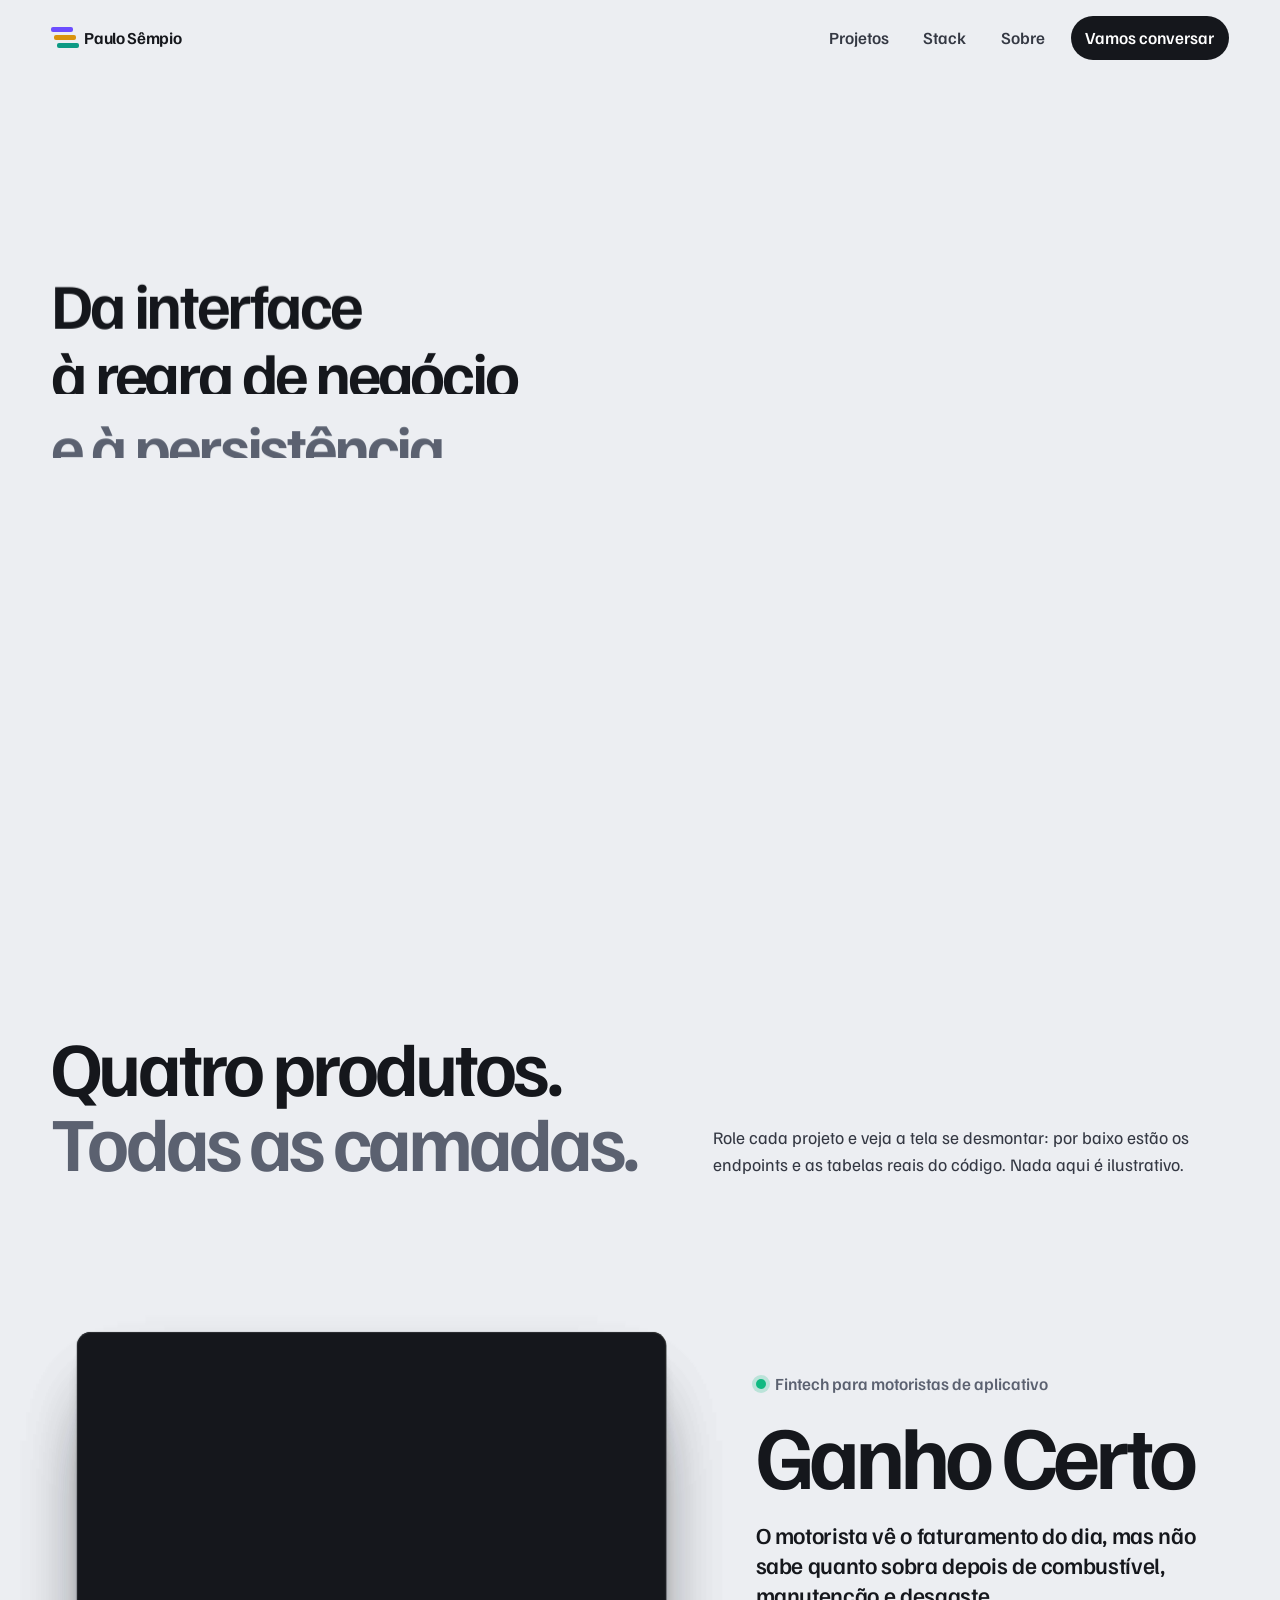
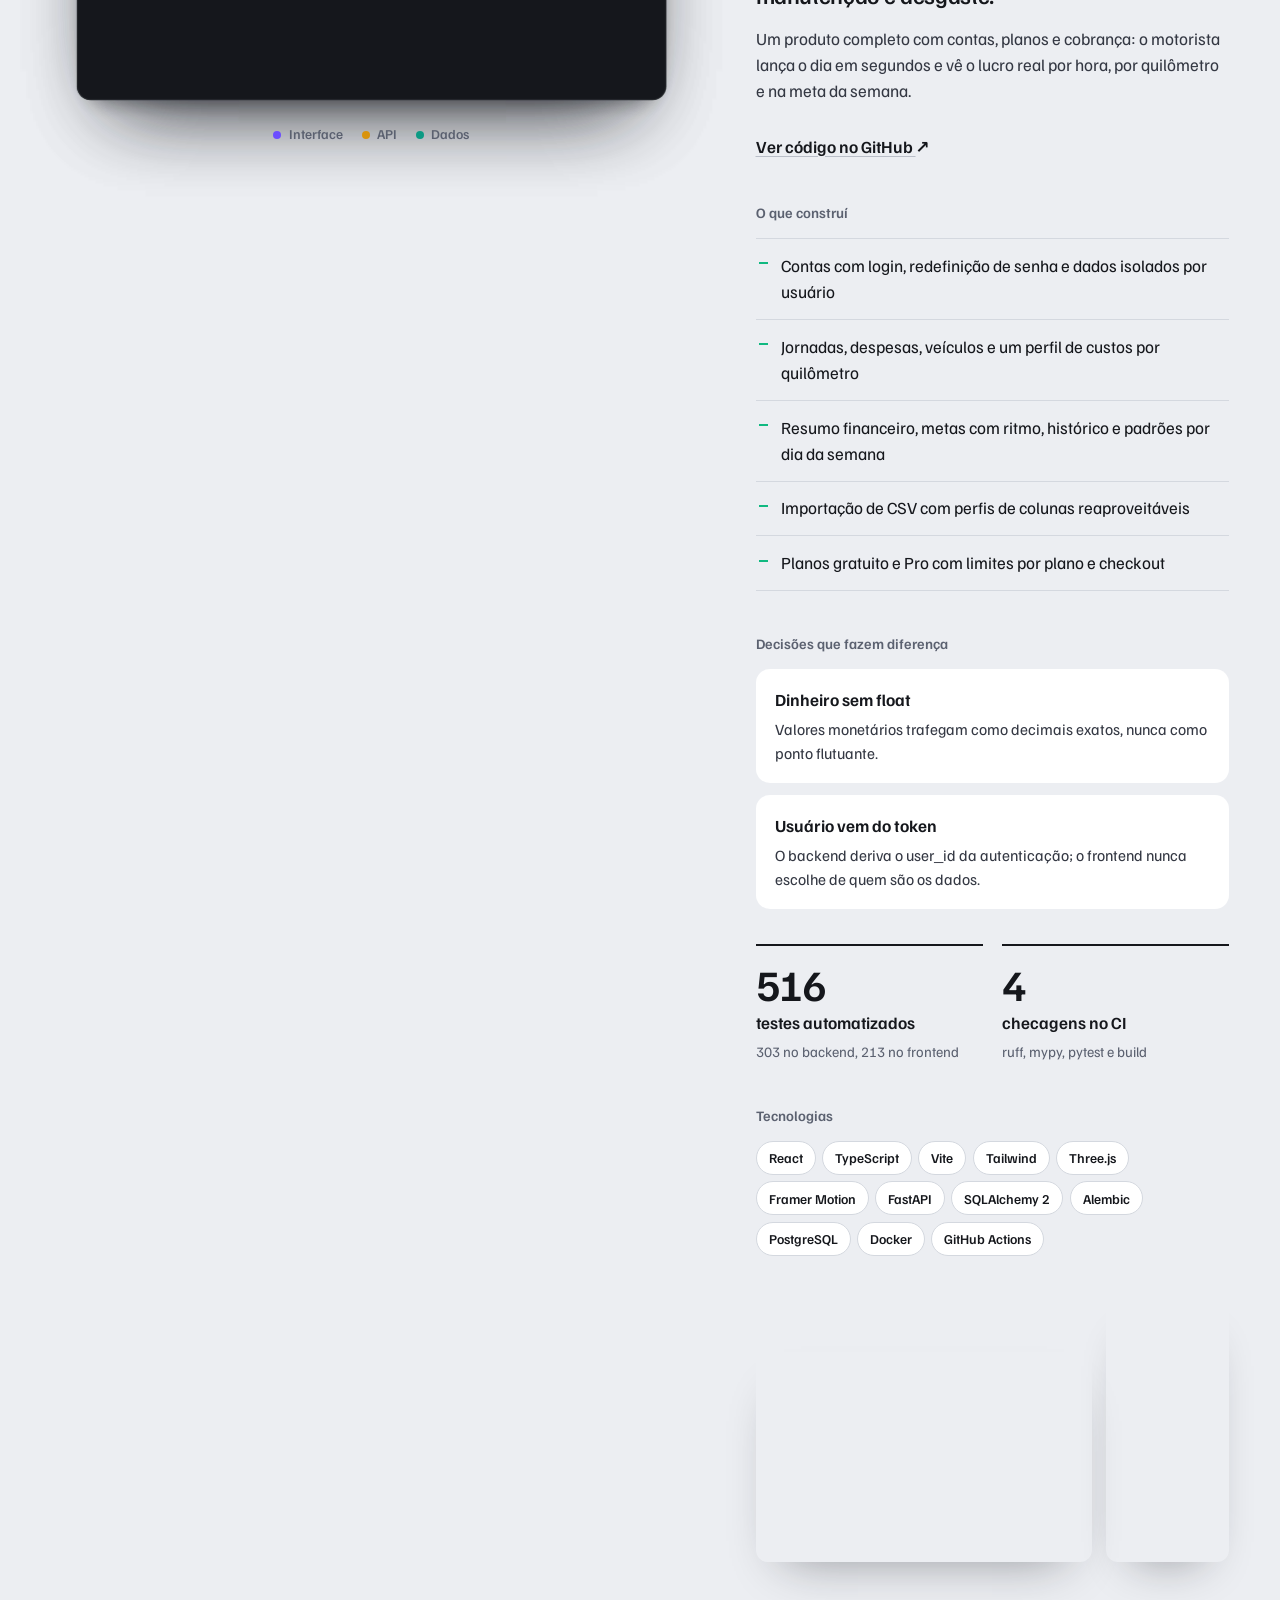
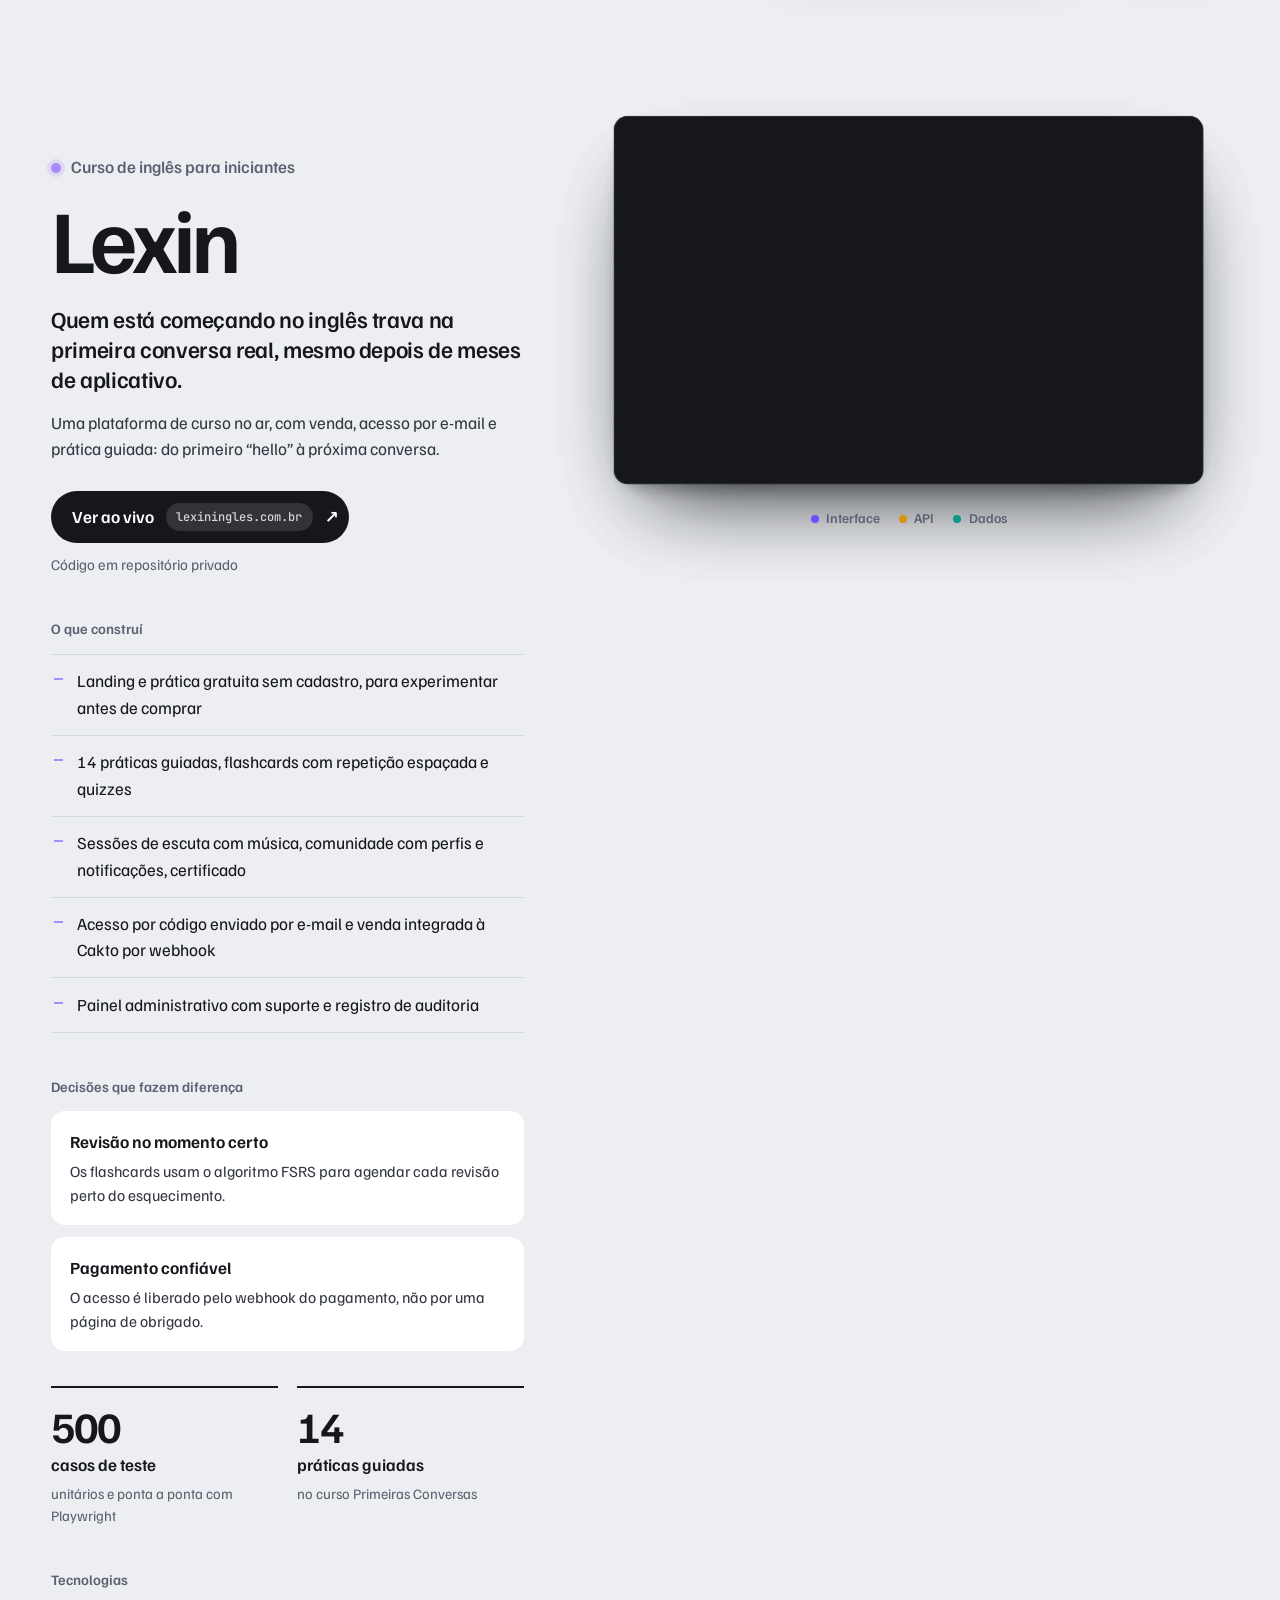
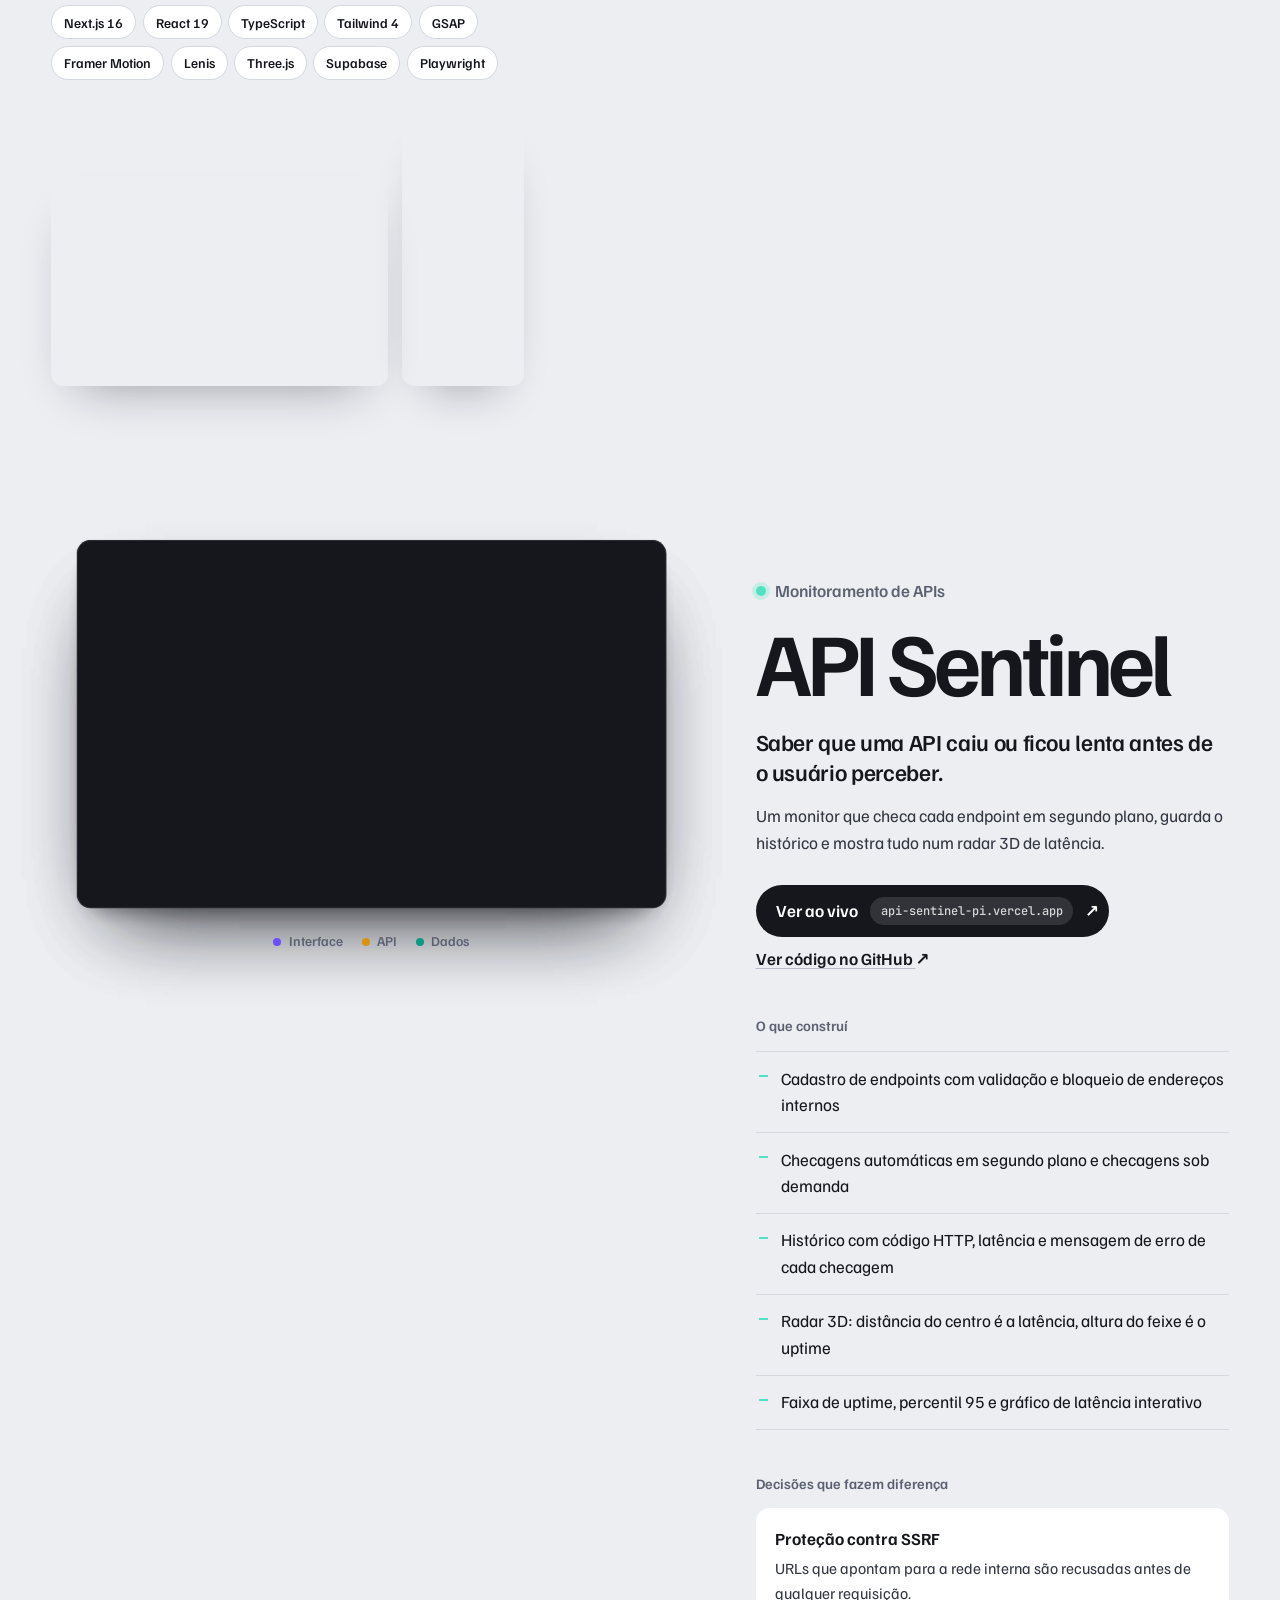
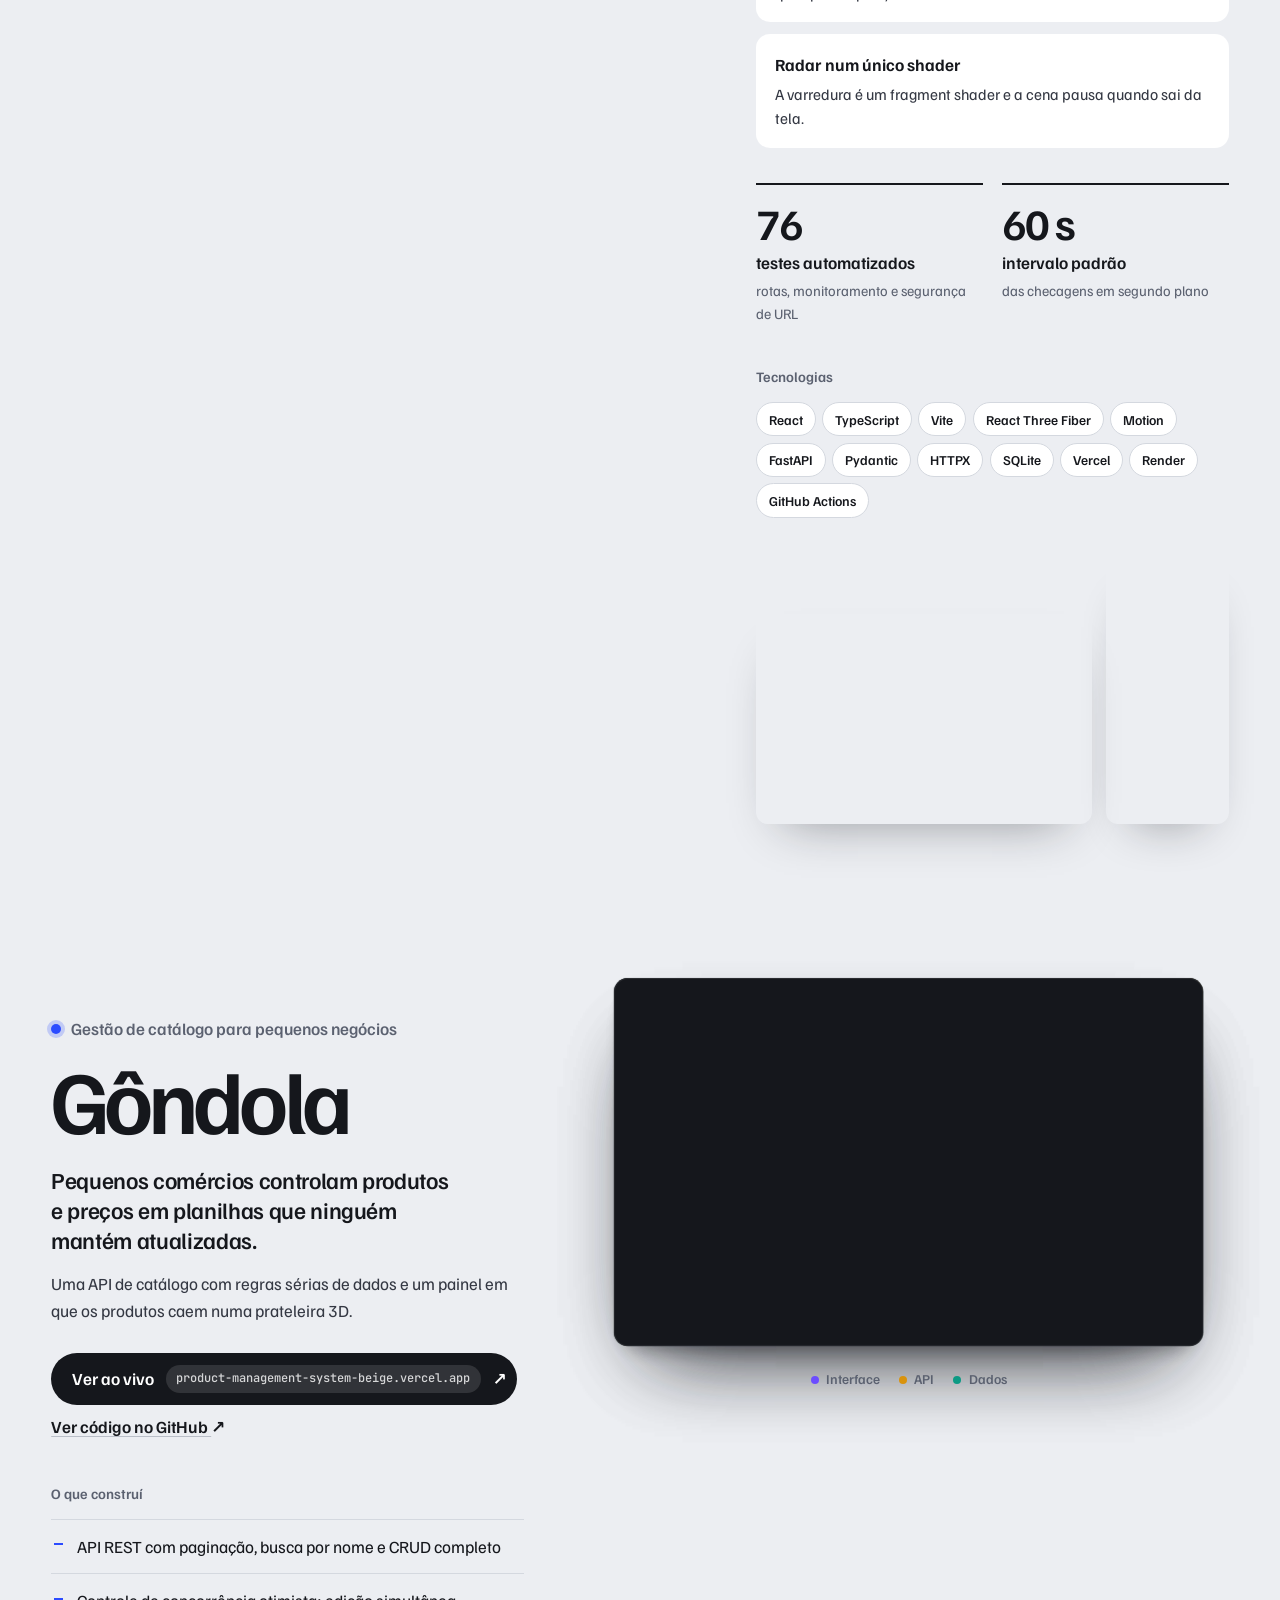
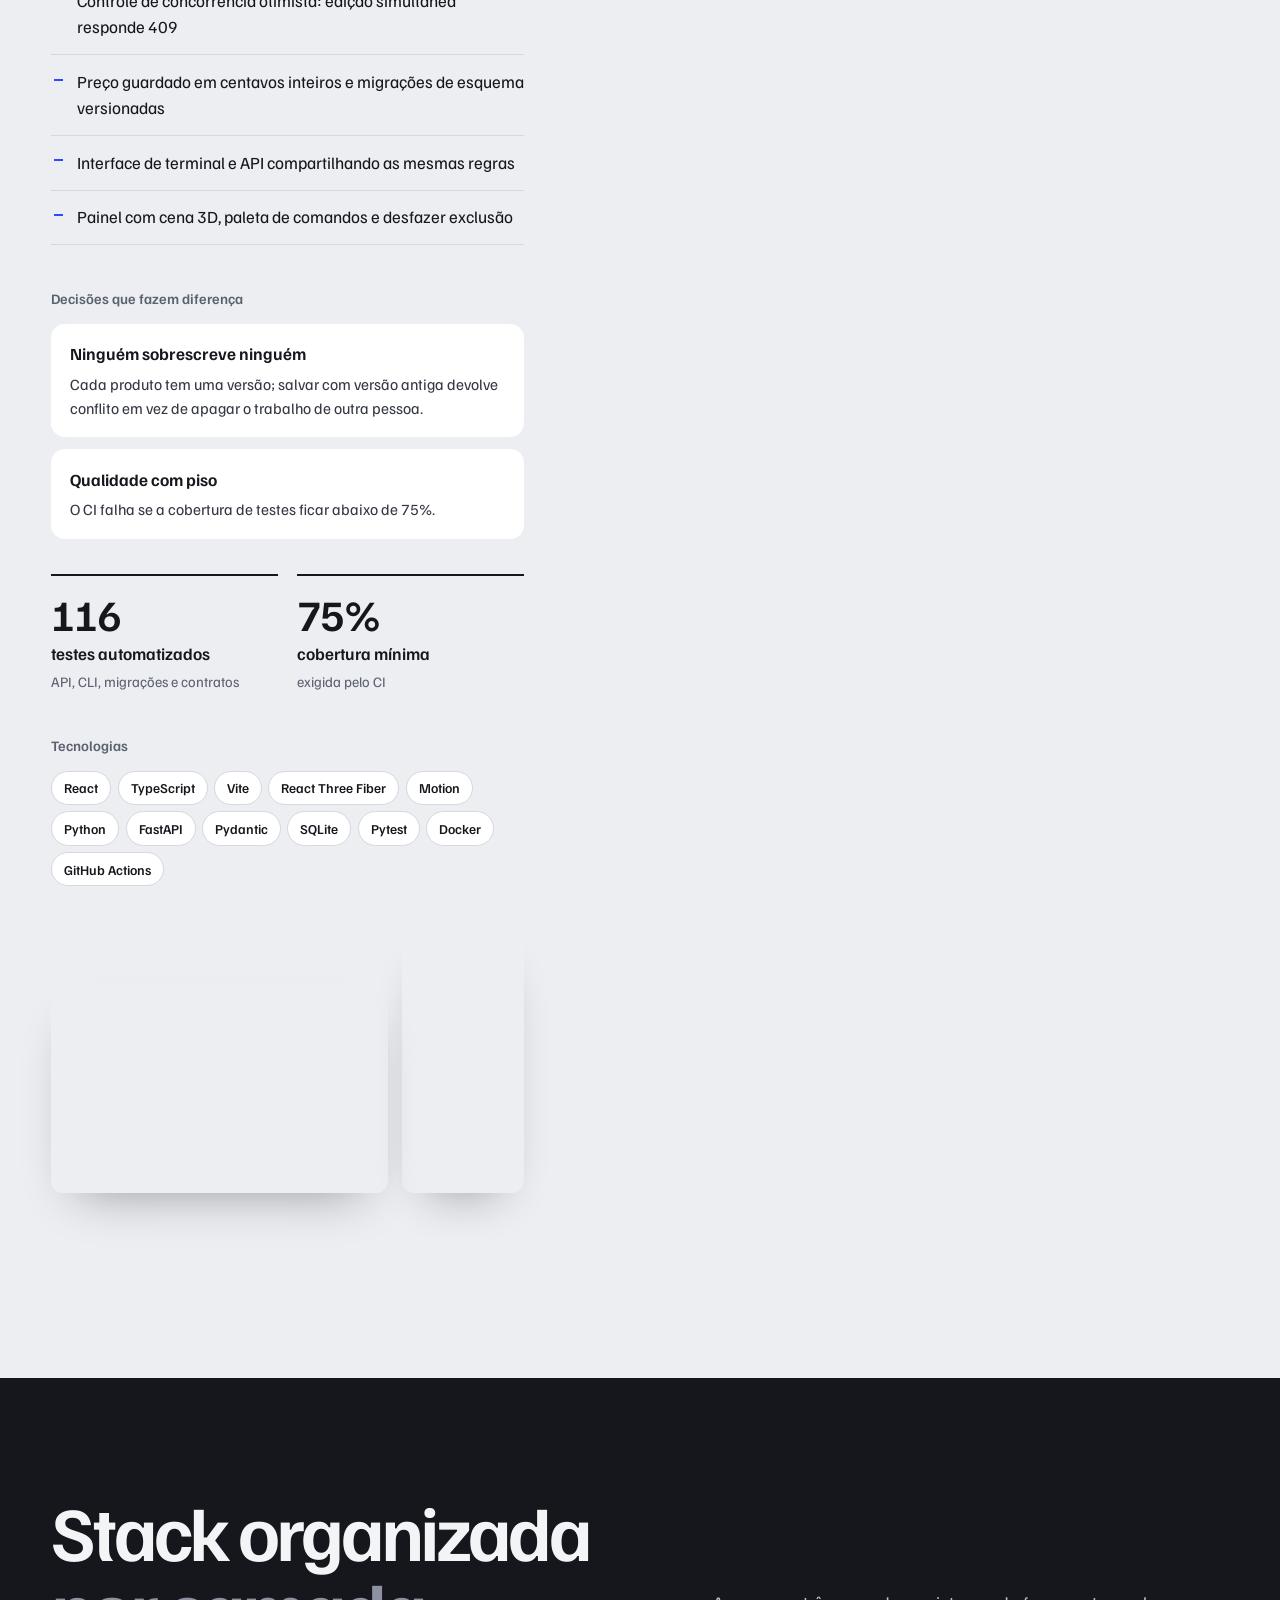
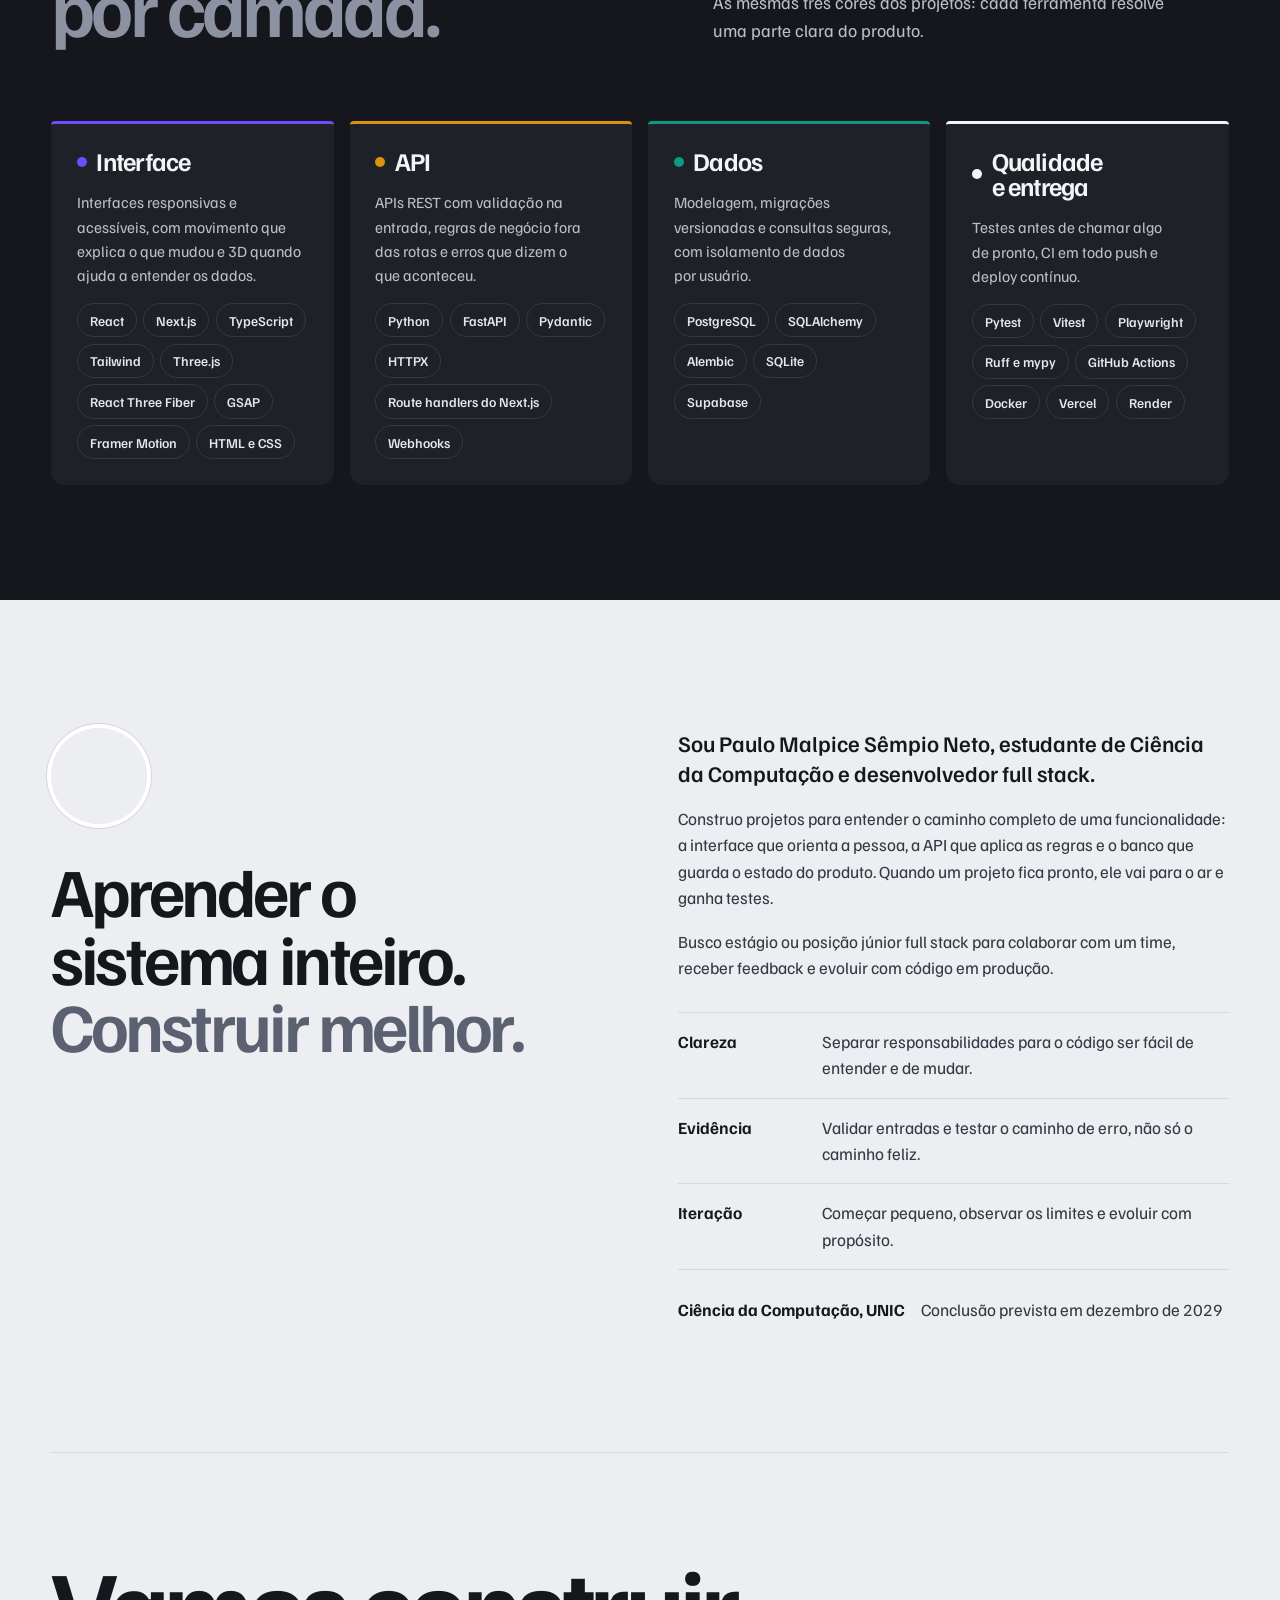
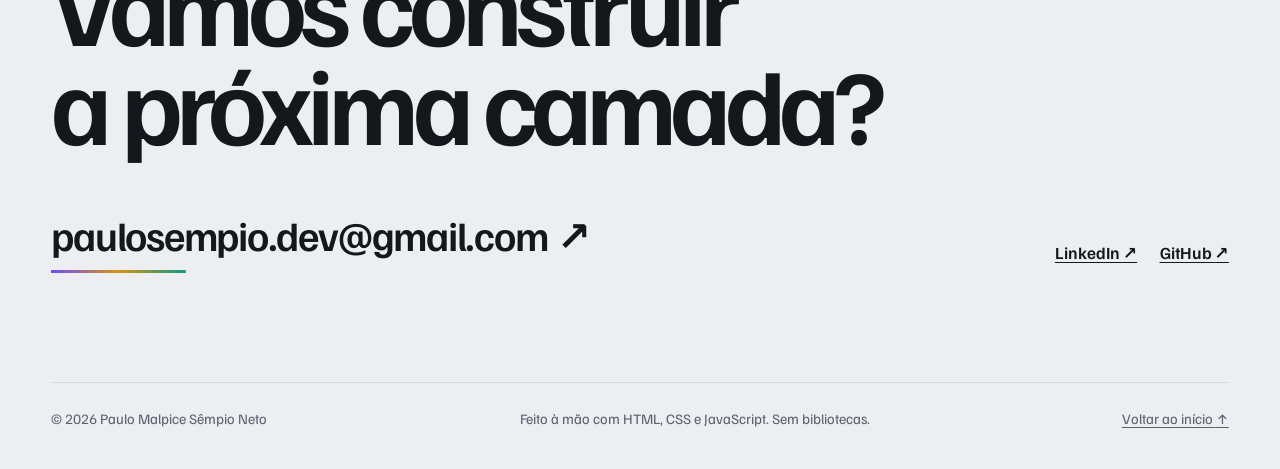
<file: projetos.html>
<!DOCTYPE html>
<html lang="pt-BR">
  <head>
    <meta charset="utf-8">
    <meta name="viewport" content="width=device-width, initial-scale=1">
    <meta http-equiv="refresh" content="0;url=index.html#projetos">
    <link rel="canonical" href="https://paulo-sempio-neto.github.io/#projetos">
    <link rel="stylesheet" href="styles.css">
    <title>
      Projetos · Paulo Sêmpio Neto
    </title>
  </head>
  <body>
    <main class="container section">
      <h1>
        Projetos
      </h1>
      <p>
        O portfólio agora está em uma página.
      </p>
      <a class="button primary" href="index.html#projetos">
        Ir para projetos
      </a>
    </main>
  </body>
</html>
</file>
<file: styles.css>
/*
 * Portfólio — Paulo Sêmpio Neto
 * Conceito "Camadas": cada produto é mostrado como interface, API e dados.
 * As três cores de camada têm significado e se repetem no site inteiro.
 * Sem bibliotecas, sem build, sem recursos remotos além da foto do GitHub.
 */

@font-face {
  font-family: "Familjen Grotesk";
  src: url("assets/fonts/familjen-grotesk-latin-wght-normal.woff2") format("woff2-variations");
  font-weight: 400 700;
  font-style: normal;
  font-display: swap;
}

@font-face {
  font-family: "JetBrains Mono";
  src: url("assets/fonts/jetbrains-mono-latin-wght-normal.woff2") format("woff2-variations");
  font-weight: 100 800;
  font-style: normal;
  font-display: swap;
}

:root {
  --paper: #eceef2;
  --paper-deep: #e1e4ea;
  --surface: #ffffff;
  --ink: #15171c;
  --ink-soft: #343843;
  --muted: #5b6170;
  --line: #d4d8df;
  --line-strong: #b9bec8;

  /* Layer colors: interface, API, data */
  --ui: #6c4dff;
  --ui-wash: #ebe6ff;
  --api: #d9930d;
  --api-wash: #fbefd6;
  --data: #0c9a84;
  --data-wash: #d7f2ec;

  --font: "Familjen Grotesk", ui-sans-serif, system-ui, -apple-system, "Segoe UI", sans-serif;
  --code: "JetBrains Mono", ui-monospace, "SFMono-Regular", Consolas, monospace;

  --gutter: clamp(1.25rem, 4vw, 3.5rem);
  --max: 1360px;
  --radius: 14px;
  --ease: cubic-bezier(0.16, 1, 0.3, 1);
  --ease-in-out: cubic-bezier(0.65, 0, 0.35, 1);
  --shadow-layer: 0 40px 80px -40px rgb(21 23 28 / 45%), 0 12px 24px -16px rgb(21 23 28 / 25%);
}

*,
*::before,
*::after {
  box-sizing: border-box;
}

html {
  -webkit-text-size-adjust: 100%;
  scroll-behavior: smooth;
  scroll-padding-top: 88px;
}

body {
  margin: 0;
  min-width: 320px;
  background: var(--paper);
  color: var(--ink);
  font-family: var(--font);
  font-size: 1.0625rem;
  line-height: 1.55;
  -webkit-font-smoothing: antialiased;
  -moz-osx-font-smoothing: grayscale;
  text-rendering: optimizeLegibility;
  overflow-x: hidden;
}

h1,
h2,
h3,
h4,
p,
dl,
dd,
figure {
  margin: 0;
}

h1,
h2,
h3 {
  font-weight: 650;
  letter-spacing: -0.035em;
  line-height: 0.98;
  text-wrap: balance;
}

p {
  text-wrap: pretty;
}

ul,
ol {
  margin: 0;
  padding: 0;
  list-style: none;
}

img {
  display: block;
  max-width: 100%;
  height: auto;
}

a {
  color: inherit;
  text-decoration-thickness: 1px;
  text-underline-offset: 0.2em;
}

code {
  font-family: var(--code);
  font-size: 0.86em;
}

::selection {
  background: var(--ui);
  color: #ffffff;
}

:focus-visible {
  outline: 2px solid var(--ui);
  outline-offset: 3px;
  border-radius: 4px;
}

.skip-link {
  position: fixed;
  top: -4rem;
  left: 1rem;
  z-index: 100;
  padding: 0.7rem 1rem;
  border-radius: 999px;
  background: var(--ink);
  color: #ffffff;
  font-weight: 600;
  text-decoration: none;
  transition: top 0.25s var(--ease);
}

.skip-link:focus {
  top: 1rem;
}

/* ── Header ── */

.site-header {
  position: fixed;
  inset: 0 0 auto;
  z-index: 50;
  display: flex;
  align-items: center;
  justify-content: space-between;
  gap: 1rem;
  padding: 1rem var(--gutter);
  transition: background-color 0.3s var(--ease), box-shadow 0.3s var(--ease), transform 0.4s var(--ease);
}

.site-header.is-scrolled {
  background: rgb(236 238 242 / 82%);
  box-shadow: 0 1px 0 var(--line);
  backdrop-filter: saturate(1.4) blur(16px);
  -webkit-backdrop-filter: saturate(1.4) blur(16px);
}

.site-header.is-hidden {
  transform: translateY(-100%);
}

.brand {
  display: inline-flex;
  align-items: center;
  gap: 0.7rem;
  font-size: 1.05rem;
  font-weight: 650;
  letter-spacing: -0.02em;
  text-decoration: none;
}

/* The logo is the concept: three stacked layers. */
.brand-mark {
  display: grid;
  gap: 3px;
  width: 22px;
}

.brand-mark i {
  height: 5px;
  border-radius: 2px;
  transition: transform 0.4s var(--ease);
}

.brand-mark i:nth-child(1) { background: var(--ui); }
.brand-mark i:nth-child(2) { background: var(--api); transform: translateX(3px); }
.brand-mark i:nth-child(3) { background: var(--data); transform: translateX(6px); }

.brand:hover .brand-mark i:nth-child(2) { transform: translateX(-3px); }
.brand:hover .brand-mark i:nth-child(3) { transform: translateX(3px); }

#navigation {
  display: flex;
  align-items: center;
  gap: 0.35rem;
}

#navigation a {
  padding: 0.55rem 0.9rem;
  border-radius: 999px;
  color: var(--ink-soft);
  font-weight: 550;
  text-decoration: none;
  transition: background-color 0.2s var(--ease), color 0.2s var(--ease);
}

#navigation a:hover {
  background: var(--paper-deep);
  color: var(--ink);
}

#navigation .nav-contact {
  margin-left: 0.4rem;
  background: var(--ink);
  color: #ffffff;
}

#navigation .nav-contact:hover {
  background: var(--ui);
  color: #ffffff;
}

.menu-toggle {
  display: none;
  align-items: center;
  gap: 0.6rem;
  padding: 0.55rem 0.95rem;
  border: 1px solid var(--line-strong);
  border-radius: 999px;
  background: var(--surface);
  color: var(--ink);
  font: inherit;
  font-weight: 600;
  cursor: pointer;
}

.menu-icon {
  display: grid;
  gap: 4px;
  width: 16px;
}

.menu-icon i {
  height: 2px;
  border-radius: 2px;
  background: currentColor;
  transition: transform 0.3s var(--ease);
}

.menu-toggle[aria-expanded="true"] .menu-icon i:first-child { transform: translateY(3px) rotate(45deg); }
.menu-toggle[aria-expanded="true"] .menu-icon i:last-child { transform: translateY(-3px) rotate(-45deg); }

/* ── Buttons ── */

.button {
  display: inline-flex;
  align-items: center;
  gap: 0.6rem;
  min-height: 52px;
  padding: 0 1.4rem;
  border-radius: 999px;
  font-weight: 600;
  text-decoration: none;
  transition: background-color 0.25s var(--ease), color 0.25s var(--ease), transform 0.25s var(--ease), border-color 0.25s var(--ease);
}

.button:active {
  transform: scale(0.97);
}

.button-primary {
  background: var(--ink);
  color: #ffffff;
}

.button-primary:hover {
  background: var(--ui);
}

.button-ghost {
  border: 1px solid var(--line-strong);
  color: var(--ink);
}

.button-ghost:hover {
  border-color: var(--ink);
}

/* ── Hero ── */

.hero {
  display: grid;
  grid-template-columns: minmax(0, 0.95fr) minmax(0, 1.05fr);
  align-items: center;
  gap: clamp(2rem, 4vw, 4rem);
  max-width: var(--max);
  min-height: 100svh;
  margin: 0 auto;
  padding: 7.5rem var(--gutter) 4rem;
}

.availability {
  display: inline-flex;
  align-items: center;
  gap: 0.6rem;
  margin-bottom: 1.6rem;
  padding: 0.4rem 0.9rem 0.4rem 0.7rem;
  border: 1px solid var(--line);
  border-radius: 999px;
  background: var(--surface);
  color: var(--ink-soft);
  font-size: 0.875rem;
  font-weight: 550;
}

.availability span {
  width: 8px;
  height: 8px;
  border-radius: 50%;
  background: var(--data);
  box-shadow: 0 0 0 0 rgb(12 154 132 / 50%);
  animation: pulse 2.4s ease-out infinite;
}

@keyframes pulse {
  70%,
  100% { box-shadow: 0 0 0 9px rgb(12 154 132 / 0%); }
}

.hero-title {
  font-size: clamp(2.7rem, 5vw, 5.4rem);
  font-weight: 650;
  letter-spacing: -0.05em;
  line-height: 0.94;
}

.hero-title .line {
  display: block;
  overflow: hidden;
  padding-bottom: 0.06em;
}

.hero-title .line > span {
  display: block;
  white-space: nowrap;
}

.hero-title em {
  font-style: normal;
  color: var(--muted);
}

.hero-description {
  max-width: 34rem;
  margin-top: 1.8rem;
  color: var(--ink-soft);
  font-size: clamp(1.05rem, 1.3vw, 1.2rem);
}

.hero-actions {
  display: flex;
  flex-wrap: wrap;
  gap: 0.75rem;
  margin-top: 2rem;
}

.hero-proof {
  display: grid;
  grid-template-columns: repeat(3, minmax(0, auto));
  justify-content: start;
  gap: 2.2rem;
  margin-top: 2.8rem;
  padding-top: 1.6rem;
  border-top: 1px solid var(--line);
}

.hero-proof div {
  display: flex;
  flex-direction: column-reverse;
  gap: 0.15rem;
}

.hero-proof dt {
  color: var(--muted);
  font-size: 0.875rem;
}

.hero-proof dd {
  font-size: clamp(1.8rem, 2.6vw, 2.5rem);
  font-weight: 650;
  letter-spacing: -0.04em;
  line-height: 1;
  font-variant-numeric: tabular-nums;
}

.hero-stage {
  display: grid;
  gap: 1.6rem;
  justify-items: center;
}

.hero-switch {
  display: grid;
  gap: 0.9rem;
  justify-items: center;
  width: 100%;
}

.hero-caption {
  min-height: 1.5em;
  color: var(--muted);
  font-size: 0.95rem;
  text-align: center;
}

.hero-caption strong {
  margin-right: 0.35rem;
  color: var(--ink);
}

.hero-tabs {
  display: flex;
  flex-wrap: wrap;
  justify-content: center;
  gap: 0.4rem;
  padding: 0.35rem;
  border: 1px solid var(--line);
  border-radius: 999px;
  background: var(--surface);
}

.hero-tab {
  display: inline-flex;
  align-items: center;
  gap: 0.5rem;
  min-height: 40px;
  padding: 0 1rem;
  border: 0;
  border-radius: 999px;
  background: transparent;
  color: var(--muted);
  font: inherit;
  font-size: 0.925rem;
  font-weight: 600;
  cursor: pointer;
  transition: background-color 0.25s var(--ease), color 0.25s var(--ease);
}

.hero-tab i {
  width: 8px;
  height: 8px;
  border-radius: 50%;
  background: var(--accent);
}

.hero-tab:hover {
  color: var(--ink);
}

.hero-tab[aria-pressed="true"] {
  background: var(--ink);
  color: #ffffff;
}

/* ── The layer stack ──
 * --tilt: 0 = seen from the front (just the screen), 1 = isometric.
 * --p:    0 = layers collapsed into one, 1 = fully separated.
 */

.stack {
  --tilt: 1;
  --p: 1;
  --gap: clamp(64px, 9vw, 150px);
  --rx: 0deg;
  --rz: 0deg;
  position: relative;
  width: 100%;
  perspective: 2400px;
  perspective-origin: 50% 30%;
}

.stack-hero {
  max-width: 600px;
  padding: 16% 4% 20%;
}

.stack-scene {
  position: relative;
  width: 100%;
  aspect-ratio: 16 / 10;
  transform-style: preserve-3d;
  transform:
    rotateX(calc(var(--tilt) * 54deg + var(--rx)))
    rotateZ(calc(var(--tilt) * -32deg + var(--rz)))
    scale(calc(1 - var(--tilt) * 0.12));
  will-change: transform;
}

.layer {
  position: absolute;
  inset: 0;
  overflow: hidden;
  border-radius: var(--radius);
  transform: translateZ(calc((var(--i) - 1) * (var(--gap) * var(--p) + 2px)));
  box-shadow: var(--shadow-layer);
  backface-visibility: hidden;
}

.layer-ui {
  background: var(--ink);
  outline: 1px solid rgb(255 255 255 / 10%);
  outline-offset: -1px;
}

.layer-ui img {
  width: 100%;
  height: 100%;
  object-fit: cover;
  object-position: top center;
}

.layer-api {
  display: grid;
  align-content: center;
  padding: 9% 8%;
  background:
    radial-gradient(120% 90% at 100% 0%, rgb(217 147 13 / 22%), transparent 55%),
    var(--ink);
  color: #f3f4f6;
}

.layer-data {
  display: grid;
  align-content: center;
  padding: 9% 8%;
  background:
    linear-gradient(rgb(12 154 132 / 8%) 1px, transparent 1px) 0 0 / 100% 22px,
    var(--data-wash);
  color: var(--ink);
}

.layer-tag {
  position: absolute;
  right: 4.5%;
  bottom: 6%;
  display: inline-flex;
  align-items: center;
  gap: 0.45rem;
  padding: 0.35rem 0.7rem 0.35rem 0.55rem;
  border-radius: 999px;
  background: var(--surface);
  color: var(--ink);
  font-size: clamp(0.62rem, 0.9vw, 0.8rem);
  font-weight: 650;
  white-space: nowrap;
  box-shadow: 0 6px 16px -8px rgb(21 23 28 / 40%);
  opacity: var(--p);
}

.layer-tag i {
  width: 8px;
  height: 8px;
  border-radius: 50%;
}

.layer-tag small {
  color: var(--muted);
  font-size: inherit;
  font-weight: 500;
}

.layer-ui .layer-tag i { background: var(--ui); }
.layer-api .layer-tag i { background: var(--api); }
.layer-data .layer-tag i { background: var(--data); }

.layer-ui .layer-tag {
  top: 5.5%;
  right: auto;
  bottom: auto;
  left: 4.5%;
}

.layer-api,
.layer-data {
  padding-top: 7%;
  align-content: end;
}

.routes {
  display: grid;
  gap: clamp(0.35rem, 0.8vw, 0.7rem);
  margin-top: 6%;
}

.routes li {
  display: flex;
  align-items: center;
  gap: 0.7rem;
  min-width: 0;
  font-size: clamp(0.62rem, 1.05vw, 0.95rem);
}

.routes code {
  overflow: hidden;
  color: #f3f4f6;
  font-size: 1em;
  text-overflow: ellipsis;
  white-space: nowrap;
}

.m {
  flex: none;
  min-width: 4.4em;
  padding: 0.2em 0.5em;
  border-radius: 6px;
  font-family: var(--code);
  font-size: 0.78em;
  font-weight: 700;
  text-align: center;
}

.m-get { background: rgb(12 154 132 / 22%); color: #6ee7c8; }
.m-post { background: rgb(217 147 13 / 22%); color: #fbc96b; }
.m-put { background: rgb(108 77 255 / 28%); color: #c4b5fd; }
.m-delete { background: rgb(229 72 77 / 22%); color: #ff9da0; }

.tables {
  display: flex;
  flex-wrap: wrap;
  gap: clamp(0.3rem, 0.7vw, 0.55rem);
  margin-top: 6%;
}

.tables li {
  display: inline-flex;
  align-items: center;
  gap: 0.4em;
  padding: 0.35em 0.7em;
  border: 1px solid rgb(12 154 132 / 35%);
  border-radius: 8px;
  background: var(--surface);
  font-family: var(--code);
  font-size: clamp(0.58rem, 0.95vw, 0.85rem);
  font-weight: 600;
}

.tables li::before {
  content: "";
  width: 0.75em;
  height: 0.75em;
  border-radius: 2px;
  background:
    linear-gradient(var(--data) 0 0) 0 0 / 100% 2px no-repeat,
    linear-gradient(rgb(12 154 132 / 40%) 0 0) 0 50% / 100% 1px no-repeat,
    linear-gradient(rgb(12 154 132 / 40%) 0 0) 0 100% / 100% 1px no-repeat;
}

/* Swapping projects in the hero: layers collapse, content changes, layers open. */
.stack.is-swapping .stack-scene {
  opacity: 0.25;
  transform:
    rotateX(calc(var(--tilt) * 54deg + var(--rx)))
    rotateZ(calc(var(--tilt) * -32deg + var(--rz)))
    scale(0.82);
  transition: opacity 0.25s var(--ease), transform 0.3s var(--ease-in-out);
}

.stack-legend {
  display: flex;
  justify-content: center;
  gap: 1.2rem;
  margin-top: 1.4rem;
  color: var(--muted);
  font-size: 0.85rem;
  font-weight: 550;
}

.stack-legend span::before {
  content: "";
  display: inline-block;
  width: 8px;
  height: 8px;
  margin-right: 0.45rem;
  border-radius: 50%;
}

.legend-ui::before { background: var(--ui); }
.legend-api::before { background: var(--api); }
.legend-data::before { background: var(--data); }

/* ── Section intros ── */

.section-intro {
  display: grid;
  grid-template-columns: minmax(0, 1.1fr) minmax(0, 0.9fr);
  align-items: end;
  gap: 2rem;
  max-width: var(--max);
  margin: 0 auto;
  padding: 0 var(--gutter);
}

.section-intro h2 {
  font-size: clamp(2.6rem, 6vw, 5.8rem);
  letter-spacing: -0.05em;
}

.section-intro h2 span,
.about h2 span {
  color: var(--muted);
}

.section-intro p {
  max-width: 30rem;
  color: var(--ink-soft);
  font-size: 1.1rem;
}

/* ── Projects ── */

.projects {
  padding: clamp(5rem, 10vw, 9rem) 0 2rem;
}

.chapter {
  display: grid;
  grid-template-columns: minmax(0, 1.15fr) minmax(0, 0.85fr);
  gap: clamp(2rem, 5vw, 5.5rem);
  max-width: var(--max);
  margin: clamp(5rem, 10vw, 9rem) auto 0;
  padding: 0 var(--gutter);
}

.chapter:nth-of-type(even) {
  grid-template-columns: minmax(0, 0.85fr) minmax(0, 1.15fr);
}

.chapter:nth-of-type(even) .chapter-media {
  order: 2;
}

.chapter-media {
  position: sticky;
  top: 10vh;
  align-self: start;
  padding: 4% 4% 0;
}

.stack-scroll .stack-scene {
  margin-bottom: calc(var(--tilt) * 14%);
}

.stack-legend {
  position: relative;
  z-index: 1;
}

.stack-scroll {
  --tilt: 0;
  --p: 0;
}

.chapter-copy {
  padding-top: 4rem;
}

.chapter-kind {
  display: flex;
  align-items: center;
  gap: 0.6rem;
  color: var(--muted);
  font-weight: 550;
}

.chapter-dot {
  width: 10px;
  height: 10px;
  border-radius: 50%;
  background: var(--accent);
  box-shadow: 0 0 0 4px color-mix(in srgb, var(--accent) 22%, transparent);
}

.chapter-title {
  margin-top: 0.8rem;
  font-size: clamp(3rem, 7vw, 6.4rem);
  letter-spacing: -0.055em;
}

.chapter-problem {
  margin-top: 1.4rem;
  font-size: clamp(1.25rem, 1.8vw, 1.6rem);
  font-weight: 550;
  letter-spacing: -0.015em;
  line-height: 1.3;
}

.chapter-summary {
  margin-top: 1rem;
  color: var(--ink-soft);
}

.links {
  display: flex;
  flex-wrap: wrap;
  align-items: center;
  gap: 0.6rem 1.4rem;
  margin-top: 1.8rem;
}

.link-primary {
  display: inline-flex;
  align-items: center;
  gap: 0.75rem;
  min-height: 52px;
  padding: 0 0.6rem 0 1.3rem;
  border-radius: 999px;
  background: var(--ink);
  color: #ffffff;
  font-weight: 600;
  text-decoration: none;
  transition: background-color 0.25s var(--ease);
}

.link-primary:hover {
  background: var(--ui);
}

.link-host {
  padding: 0.3rem 0.65rem;
  border-radius: 999px;
  background: rgb(255 255 255 / 12%);
  color: rgb(255 255 255 / 80%);
  font-family: var(--code);
  font-size: 0.75rem;
  font-weight: 500;
}

.link-secondary {
  font-weight: 600;
  text-decoration: underline;
  text-decoration-color: var(--line-strong);
}

.link-secondary:hover {
  text-decoration-color: var(--ink);
}

.link-note {
  color: var(--muted);
  font-size: 0.925rem;
}

.arrow {
  display: inline-block;
  transition: transform 0.3s var(--ease);
}

a:hover > .arrow {
  transform: translate(2px, -2px);
}

.chapter-label {
  margin: 2.6rem 0 0.9rem;
  color: var(--muted);
  font-size: 0.9rem;
  font-weight: 600;
}

.built {
  display: grid;
  border-top: 1px solid var(--line);
}

.built li {
  position: relative;
  padding: 0.85rem 0 0.85rem 1.6rem;
  border-bottom: 1px solid var(--line);
}

.built li::before {
  content: "";
  position: absolute;
  top: 1.45rem;
  left: 0.2rem;
  width: 0.55rem;
  height: 2px;
  background: var(--accent);
}

.decisions {
  display: grid;
  gap: 0.75rem;
}

.decisions div {
  padding: 1.1rem 1.2rem;
  border-radius: var(--radius);
  background: var(--surface);
}

.decisions dt {
  font-weight: 650;
}

.decisions dd {
  margin-top: 0.25rem;
  color: var(--ink-soft);
  font-size: 0.975rem;
}

.metrics {
  display: grid;
  grid-template-columns: repeat(2, minmax(0, 1fr));
  gap: 1.2rem;
  margin-top: 2.2rem;
}

.metrics div {
  padding-top: 1rem;
  border-top: 2px solid var(--ink);
}

.metrics dt {
  font-weight: 600;
}

.metric-value {
  display: block;
  margin-bottom: 0.3rem;
  font-size: clamp(2.2rem, 3.4vw, 3.2rem);
  font-weight: 650;
  letter-spacing: -0.045em;
  line-height: 1;
  font-variant-numeric: tabular-nums;
}

.metrics dd {
  margin-top: 0.2rem;
  color: var(--muted);
  font-size: 0.9rem;
}

.tags {
  display: flex;
  flex-wrap: wrap;
  gap: 0.4rem;
}

.tags li {
  padding: 0.35rem 0.75rem;
  border: 1px solid var(--line);
  border-radius: 999px;
  background: var(--surface);
  font-size: 0.85rem;
  font-weight: 550;
}

.gallery {
  display: grid;
  grid-template-columns: minmax(0, 2.2fr) minmax(0, 0.8fr);
  align-items: end;
  gap: 0.9rem;
  margin-top: 2.6rem;
}

.gallery img {
  width: 100%;
  border-radius: 12px;
  box-shadow: 0 24px 48px -28px rgb(21 23 28 / 45%);
}

.gallery-mobile {
  border-radius: 18px;
}

/* ── Capabilities ── */

.capabilities {
  margin-top: clamp(6rem, 12vw, 10rem);
  padding: clamp(5rem, 9vw, 8rem) 0;
  background: var(--ink);
  color: #f3f4f6;
}

.capabilities .section-intro h2 span {
  color: #8c92a1;
}

.capabilities .section-intro p {
  color: #b9bec8;
}

.layers-list {
  display: grid;
  grid-template-columns: repeat(4, minmax(0, 1fr));
  gap: 1rem;
  max-width: var(--max);
  margin: clamp(3rem, 6vw, 5rem) auto 0;
  padding: 0 var(--gutter);
}

.cap {
  display: grid;
  align-content: start;
  gap: 1rem;
  padding: 1.6rem;
  border-top: 3px solid var(--cap);
  border-radius: 4px 4px var(--radius) var(--radius);
  background: #1e2128;
}

.cap-ui { --cap: var(--ui); }
.cap-api { --cap: var(--api); }
.cap-data { --cap: var(--data); }
.cap-quality { --cap: #f3f4f6; }

.cap h3 {
  display: flex;
  align-items: center;
  gap: 0.6rem;
  font-size: 1.6rem;
  letter-spacing: -0.03em;
}

.cap h3 i {
  width: 10px;
  height: 10px;
  border-radius: 50%;
  background: var(--cap);
}

.cap p {
  color: #b9bec8;
  font-size: 0.975rem;
}

.cap .tags li {
  border-color: #343843;
  background: transparent;
  color: #e5e7eb;
}

/* ── About ── */

.about {
  display: grid;
  grid-template-columns: minmax(0, 1fr) minmax(0, 1fr);
  gap: clamp(2rem, 6vw, 6rem);
  max-width: var(--max);
  margin: 0 auto;
  padding: clamp(5rem, 10vw, 9rem) var(--gutter);
}

.about-head {
  display: grid;
  align-content: start;
  gap: 2rem;
}

.about-photo {
  width: 96px;
  height: 96px;
  border-radius: 50%;
  object-fit: cover;
  box-shadow: 0 0 0 4px var(--surface), 0 0 0 5px var(--line);
}

.about h2 {
  font-size: clamp(2.6rem, 5.4vw, 5.2rem);
  letter-spacing: -0.05em;
}

.about-copy {
  display: grid;
  gap: 1.1rem;
  align-content: start;
  color: var(--ink-soft);
}

.about-lead {
  color: var(--ink);
  font-size: 1.4rem;
  font-weight: 550;
  line-height: 1.35;
}

.principles {
  display: grid;
  gap: 0;
  margin-top: 0.8rem;
  border-top: 1px solid var(--line);
}

.principles div {
  display: grid;
  grid-template-columns: 8rem minmax(0, 1fr);
  gap: 1rem;
  padding: 1rem 0;
  border-bottom: 1px solid var(--line);
}

.principles dt {
  color: var(--ink);
  font-weight: 650;
}

.education {
  display: flex;
  flex-wrap: wrap;
  gap: 0.3rem 1rem;
  margin-top: 0.6rem;
}

.education strong {
  color: var(--ink);
}

/* ── Contact ── */

.contact {
  max-width: var(--max);
  margin: 0 auto;
  padding: clamp(4rem, 8vw, 7rem) var(--gutter) clamp(5rem, 9vw, 8rem);
  border-top: 1px solid var(--line);
}

.contact-title {
  font-size: clamp(3rem, 8.4vw, 8.4rem);
  letter-spacing: -0.06em;
  line-height: 0.92;
}

.contact-row {
  display: flex;
  flex-wrap: wrap;
  align-items: end;
  justify-content: space-between;
  gap: 1.5rem 3rem;
  margin-top: clamp(2rem, 4vw, 3.5rem);
}

.contact-email {
  position: relative;
  display: inline-flex;
  gap: 0.6rem;
  font-size: clamp(1.4rem, 3.2vw, 2.6rem);
  font-weight: 600;
  letter-spacing: -0.03em;
  text-decoration: none;
  overflow-wrap: anywhere;
}

.contact-email::after {
  content: "";
  position: absolute;
  right: 0;
  bottom: -0.15em;
  left: 0;
  height: 3px;
  background: linear-gradient(90deg, var(--ui), var(--api), var(--data));
  transform: scaleX(0.25);
  transform-origin: left;
  transition: transform 0.5s var(--ease);
}

.contact-email:hover::after,
.contact-email:focus-visible::after {
  transform: scaleX(1);
}

.contact-social {
  display: flex;
  gap: 1.4rem;
  font-weight: 600;
}

/* ── Footer ── */

.site-footer {
  display: flex;
  flex-wrap: wrap;
  justify-content: space-between;
  gap: 0.6rem 2rem;
  max-width: var(--max);
  margin: 0 auto;
  padding: 1.6rem var(--gutter) 2.4rem;
  border-top: 1px solid var(--line);
  color: var(--muted);
  font-size: 0.9rem;
}

/* ── Entrance (one orchestrated moment on load) ── */

.js .hero-title .line > span {
  transform: translateY(105%);
  animation: rise 1s var(--ease) forwards;
}

.js .hero-title .line:nth-child(2) > span { animation-delay: 0.08s; }
.js .hero-title .line:nth-child(3) > span { animation-delay: 0.16s; }

.js .hero-description,
.js .hero-actions,
.js .hero-proof,
.js .availability,
.js .hero-switch {
  opacity: 0;
  animation: fade 0.9s var(--ease) 0.45s forwards;
}

.js .stack-hero {
  animation: assemble 1.6s var(--ease) 0.25s both;
}

@keyframes rise {
  to { transform: translateY(0); }
}

@keyframes fade {
  from { opacity: 0; transform: translateY(12px); }
  to { opacity: 1; transform: none; }
}

/* The hero stack starts as a flat screen and opens into its layers. */
@property --tilt {
  syntax: "<number>";
  inherits: true;
  initial-value: 1;
}

@property --p {
  syntax: "<number>";
  inherits: true;
  initial-value: 1;
}

@keyframes assemble {
  0% { --tilt: 0; --p: 0; opacity: 0; }
  20% { opacity: 1; }
  45% { --tilt: 1; --p: 0; }
  100% { --tilt: 1; --p: 1; }
}

/* ── Responsive ── */

@media (max-width: 1080px) {
  .hero {
    grid-template-columns: minmax(0, 1fr);
    min-height: auto;
    padding-top: 7rem;
  }

  .stack-hero {
    max-width: 620px;
  }

  .layers-list {
    grid-template-columns: repeat(2, minmax(0, 1fr));
  }
}

@media (max-width: 900px) {
  .chapter,
  .chapter:nth-of-type(even) {
    grid-template-columns: minmax(0, 1fr);
  }

  .chapter:nth-of-type(even) .chapter-media {
    order: 0;
  }

  .chapter-media {
    position: relative;
    top: 0;
    padding: 4% 4% 8%;
  }

  .chapter-copy {
    padding-top: 0;
  }

  .section-intro,
  .about {
    grid-template-columns: minmax(0, 1fr);
  }
}

@media (max-width: 760px) {
  body {
    font-size: 1rem;
  }

  .js .menu-toggle {
    display: inline-flex;
  }

  .js #navigation {
    position: absolute;
    top: calc(100% + 0.4rem);
    right: var(--gutter);
    left: var(--gutter);
    display: none;
    flex-direction: column;
    align-items: stretch;
    padding: 0.6rem;
    border: 1px solid var(--line);
    border-radius: 20px;
    background: var(--surface);
    box-shadow: var(--shadow-layer);
  }

  .js #navigation.is-open {
    display: flex;
  }

  .js #navigation a {
    padding: 0.85rem 1rem;
  }

  .js #navigation .nav-contact {
    margin: 0.3rem 0 0;
    text-align: center;
  }

  .hero-proof {
    gap: 1.4rem;
  }

  .stack {
    --gap: 46px;
  }

  .layer-tag small {
    display: none;
  }

  .routes li:nth-child(n + 4),
  .tables li:nth-child(n + 5) {
    display: none;
  }

  .metrics {
    grid-template-columns: minmax(0, 1fr);
  }

  .layers-list {
    grid-template-columns: minmax(0, 1fr);
  }

  .principles div {
    grid-template-columns: minmax(0, 1fr);
    gap: 0.25rem;
  }

  .contact-row {
    flex-direction: column;
    align-items: start;
  }
}

@media (max-width: 420px) {
  .hero-proof {
    grid-template-columns: repeat(3, minmax(0, 1fr));
    gap: 0.8rem;
  }

  .hero-proof dt {
    font-size: 0.75rem;
  }

  .hero-tab {
    padding: 0 0.75rem;
    font-size: 0.85rem;
  }
}

@media (prefers-reduced-motion: reduce) {
  html {
    scroll-behavior: auto;
  }

  *,
  *::before,
  *::after {
    animation-duration: 1ms !important;
    animation-delay: 0ms !important;
    animation-iteration-count: 1 !important;
    transition-duration: 1ms !important;
  }

  .stack-scroll {
    --tilt: 1;
    --p: 1;
  }
}

/* ── Ao vivo ── */

.live-frame {
  position: absolute;
  top: 0;
  left: 0;
  width: 1440px;
  height: 900px;
  border: 0;
  background: var(--ink);
  transform: scale(var(--live-scale, 0.4));
  transform-origin: 0 0;
  opacity: 0;
  pointer-events: none;
  transition: opacity 0.9s var(--ease);
}

.layer-ui[data-live-state="ready"] .live-frame {
  opacity: 1;
}

.layer-ui img {
  position: absolute;
  inset: 0;
}

.layer-ui[data-live-state="ready"] img {
  opacity: 0;
  transition: opacity 0.9s var(--ease);
}

.layer-ui .live-frame {
  z-index: 1;
}

.layer-ui .layer-tag {
  z-index: 2;
}

.live-badge {
  position: absolute;
  top: 5.5%;
  right: 4.5%;
  left: auto;
  z-index: 2;
  display: inline-flex;
  align-items: center;
  gap: 0.4rem;
  padding: 0.3rem 0.65rem 0.3rem 0.55rem;
  border-radius: 999px;
  background: rgb(21 23 28 / 78%);
  color: #ffffff;
  font-size: clamp(0.6rem, 0.85vw, 0.75rem);
  font-weight: 650;
  opacity: 0;
  transform: translateY(-4px);
  transition: opacity 0.6s var(--ease), transform 0.6s var(--ease);
}

.live-badge::before {
  content: "";
  width: 7px;
  height: 7px;
  border-radius: 50%;
  background: #ff5c61;
  animation: live-dot 1.6s ease-in-out infinite;
}

.layer-ui[data-live-state="ready"] .live-badge {
  opacity: 1;
  transform: none;
}

@keyframes live-dot {
  50% { opacity: 0.35; }
}

/* Small phones: keep each title line on one line without overflowing. */
@media (max-width: 420px) {
  .hero-title {
    font-size: clamp(2.1rem, 10.4vw, 2.7rem);
  }

  .hero-proof {
    align-items: end;
  }

  .hero-proof dd {
    font-size: 1.7rem;
  }
}

.contact,
.site-footer {
  border-top: 0;
  background-image: linear-gradient(var(--line), var(--line));
  background-size: calc(100% - 2 * var(--gutter)) 1px;
  background-position: top center;
  background-repeat: no-repeat;
}
</file>
